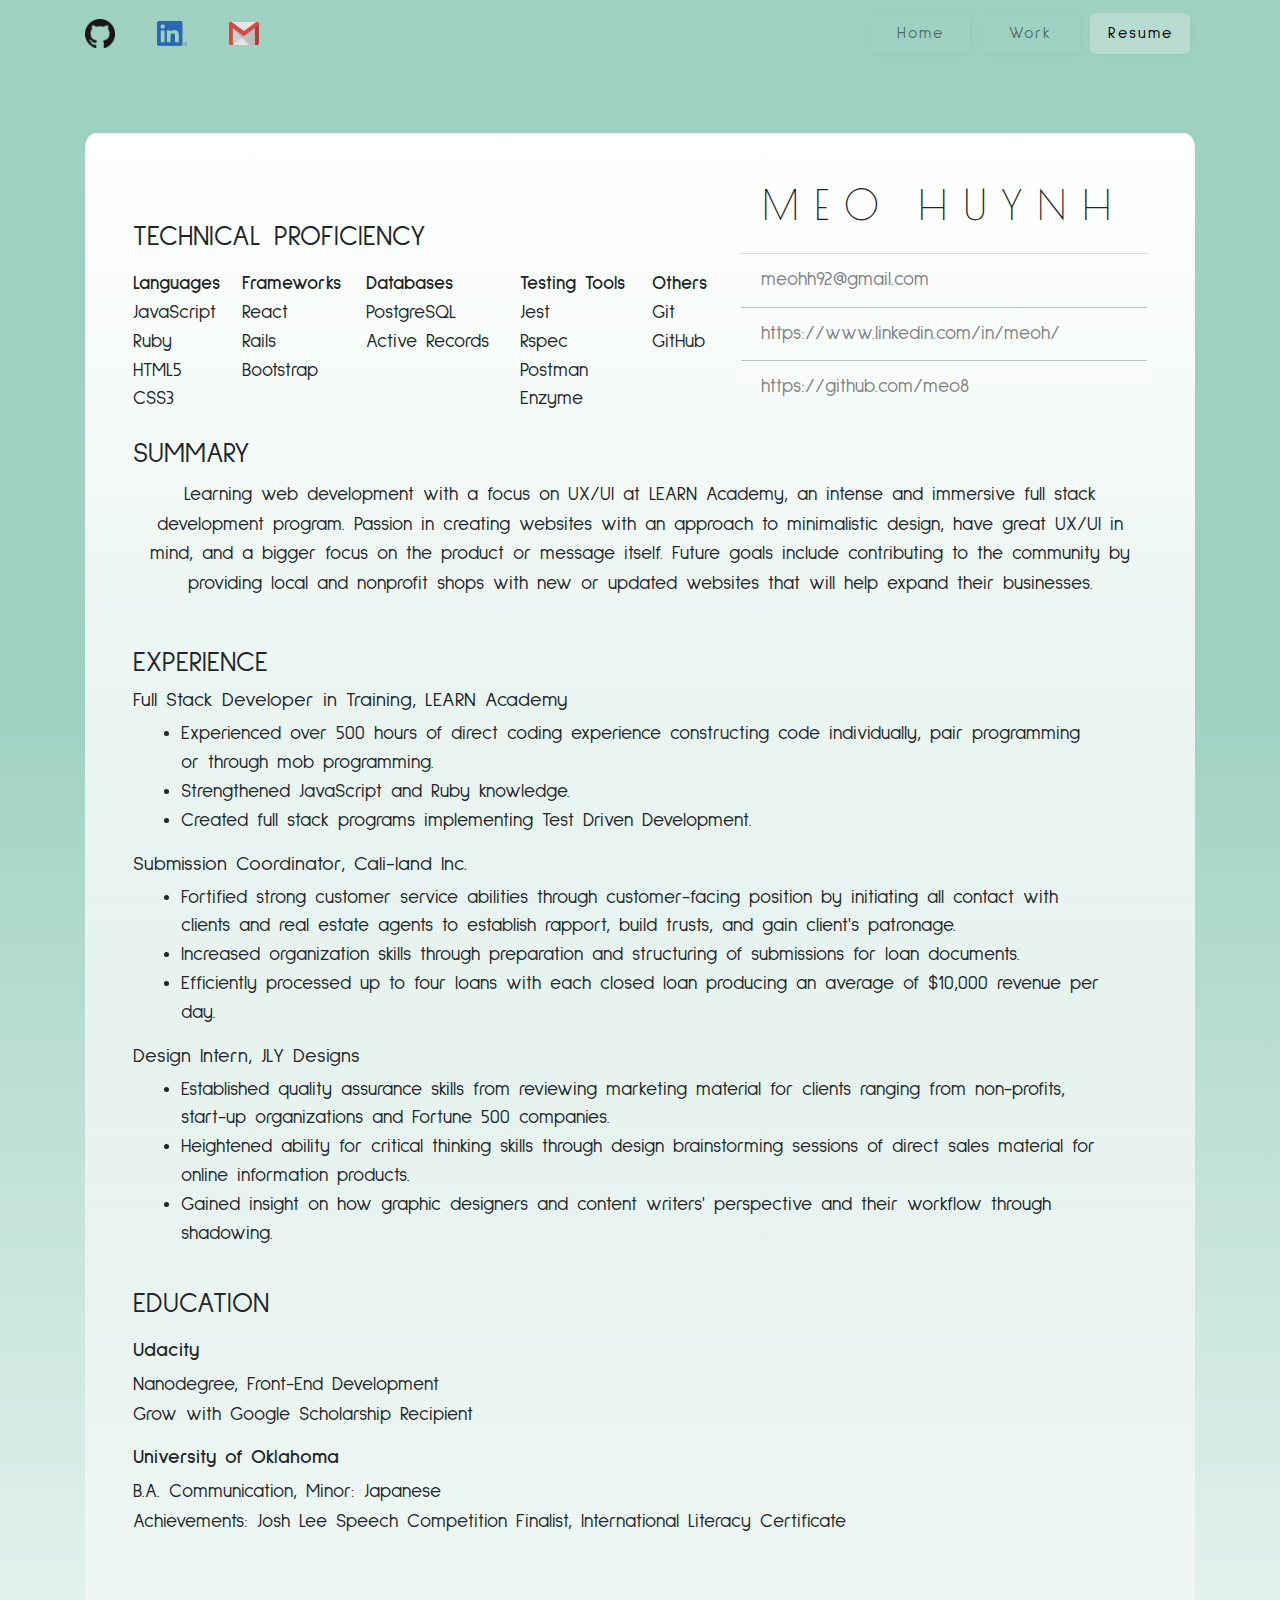
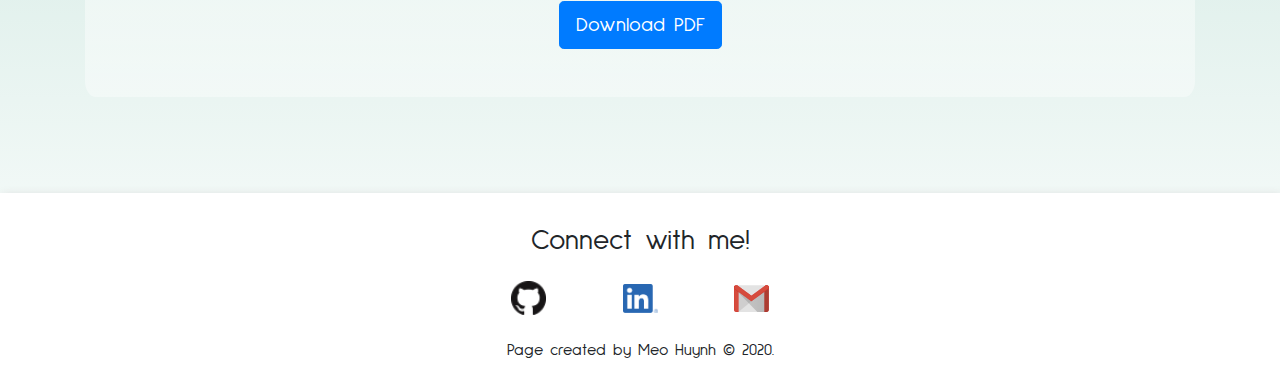
<file: resume.html>
<!DOCTYPE html>
<html lang="en">
<head>
    <meta charset="UTF-8">
    <meta name="viewport" content="width=device-width, initial-scale=1.0">
    <meta http-equiv="X-UA-Compatible" content="ie=edge">
    <title>Resume</title>
    <!-- stylesheets -->
    <link rel="stylesheet" href="https://maxcdn.bootstrapcdn.com/bootstrap/4.0.0/css/bootstrap.min.css" integrity="sha384-Gn5384xqQ1aoWXA+058RXPxPg6fy4IWvTNh0E263XmFcJlSAwiGgFAW/dAiS6JXm" crossorigin="anonymous">
    <link rel="stylesheet" href="assets/resume.css">
    <link rel="stylesheet" href="assets/style.css">
    <!-- fontawesome -->
    <link href="https://fonts.googleapis.com/css?family=Poiret+One|Sulphur+Point:300,400,700&display=swap" rel="stylesheet">
    <!-- js -->
    <script src="https://code.jquery.com/jquery-3.4.1.slim.min.js" integrity="sha384-J6qa4849blE2+poT4WnyKhv5vZF5SrPo0iEjwBvKU7imGFAV0wwj1yYfoRSJoZ+n" crossorigin="anonymous"></script>
    <script src="https://cdn.jsdelivr.net/npm/popper.js@1.16.0/dist/umd/popper.min.js" integrity="sha384-Q6E9RHvbIyZFJoft+2mJbHaEWldlvI9IOYy5n3zV9zzTtmI3UksdQRVvoxMfooAo" crossorigin="anonymous"></script>
    <script src="https://stackpath.bootstrapcdn.com/bootstrap/4.4.1/js/bootstrap.min.js" integrity="sha384-wfSDF2E50Y2D1uUdj0O3uMBJnjuUD4Ih7YwaYd1iqfktj0Uod8GCExl3Og8ifwB6" crossorigin="anonymous"></script>
</head>

  <body>
    <nav class="navbar navbar-expand-sm navbar-light">
      <div class="container" id="navContainer">

        <a href="https://github.com/meo8" target="_blank"><img class="logo-mark" src="assets/images/github.png" alt="">
        </a>

        <a href="https://linkedin.com/in/meoh" target="_blank"><img class="logo-mark" src="assets/images/linkedin.png" alt=""></a>

        <a href="mailto:mhuynh828@gmail.com.tld?subject=Coming From Your Website" target="_blank"><img class="logo-mark" src="assets/images/gmail.svg" alt=""></a>

        <button class="navbar-toggler d-lg-none" type="button" data-toggle="collapse" data-target="#collapsibleNavId" aria-controls="collapsibleNavId" aria-expanded="false" aria-label="Toggle navigation"><span class="navbar-toggler-icon"></span></button>

        <div class="collapse navbar-collapse" id="collapsibleNavId">
          <ul class="navbar-nav ml-auto mt-lg-0">
            <!-- In each list item (li) is where your links go -->
            <li class="nav-item">
              <a class="nav-link" href="index.html" disabled>Home <span class="sr-only">(current)</span></a>
            </li>
            <li class="nav-item">
              <a class="nav-link" href="work.html">Work</a>
            </li>
            <li class="nav-item active">
              <a class="nav-link" href="resume.html">Resume</a>
            </li>
          </ul>
        </div>
      </div>
    </nav>


    <div class="container">
      <main>
        <section class="heading">
          <article id="info">
            <h1 class="mb-4">MEO HUYNH</h1>
            <div class="list-group list-group-flush">
              <a href="#" class="list-group-item list-group-item-action list-group-item-light">meohh92@gmail.com</a>
              <a href="#" class="list-group-item list-group-item-action list-group-item-light">https://www.linkedin.com/in/meoh/</a>
              <a href="#" class="list-group-item list-group-item-action list-group-item-light">https://github.com/meo8</a>
            </div>
          </article>

          <article id="skills">
            <h3>TECHNICAL PROFICIENCY</h3>
            <table class="mt-3">
              <tbody>
                <th>Languages</th>
                <th>Frameworks</th>
                <th>Databases</th>
                <th>Testing Tools</th>
                <th>Others</th>
                <tr>
                  <td>JavaScript</td>
                  <td>React</td>
                  <td>PostgreSQL</td>
                  <td>Jest</td>
                  <td>Git</td>
                </tr>
                <tr>
                  <td>Ruby</td>
                  <td>Rails</td>
                  <td>Active Records</td>
                  <td>Rspec</td>
                  <td>GitHub</td>
                </tr>
                <tr>
                  <td>HTML5</td>
                  <td>Bootstrap</td>
                  <td></td>
                  <td>Postman</td>
                  <td></td>
                </tr>
                <tr>
                  <td>CSS3</td>
                  <td></td>
                  <td></td>
                  <td>Enzyme</td>
                  <td></td>
                </tr>
                <tr>
                  <td></td>
                  <td></td>
                  <td></td>
                  <td></td>
                  <td></td>
                </tr>
              </tbody>
            </table>

          </article>
        </section>

        <section id="summary" class="mt-4 mb-5">
          <h3>SUMMARY</h3>
          <p>Learning web development with a focus on UX/UI at LEARN Academy, an intense and immersive full stack development program. Passion in creating websites with an approach to minimalistic design, have great UX/UI in mind, and a bigger focus on the product or message itself. Future goals include contributing to the community by providing local and nonprofit shops with new or updated websites that will help expand their businesses.</p>
        </section>

        <section id="experience" class="mb-4">
          <h3>EXPERIENCE</h3>
          <article>
            <h5>Full Stack Developer in Training, LEARN Academy</h5>
            <ul>
              <li>Experienced over 500 hours of direct coding experience constructing code individually, pair programming or through mob programming.</li>
              <li>Strengthened JavaScript and Ruby knowledge.</li>
              <li>Created full stack programs implementing Test Driven Development.</li>
            </ul>
          </article>

          <article>
            <h5>Submission Coordinator, Cali-land Inc.</h5>
            <ul>
              <li>Fortified strong customer service abilities through customer-facing position by initiating all contact with clients and real estate agents to establish rapport, build trusts, and gain client's patronage.</li>
              <li>Increased organization skills through preparation and structuring of submissions for loan documents.</li>
              <li>Efficiently processed up to four loans with each closed loan producing an average of $10,000 revenue per day.</li>
            </ul>
          </article>
          <article>

            <h5>Design Intern, JLY Designs</h5>
            <ul>
              <li>Established quality assurance skills from reviewing marketing material for clients ranging from non-profits, start-up organizations and Fortune 500 companies.</li>
              <li>Heightened ability for critical thinking skills through design brainstorming sessions of direct sales material for online information products.</li>
              <li>Gained insight on how graphic designers and content writers' perspective and their workflow through shadowing.</li>
            </ul>
          </article>
        </section>


        <section id="education" class="mb-3">
          <h3>EDUCATION</h3>
          <article>
            <h5 class="mt-3 mb-2"><b>Udacity</b></h5>
            <p>Nanodegree, Front-End Development</p>
            <p>Grow with Google Scholarship Recipient</p>
          </article>
          <article>
            <h5 class="mt-3 mb-2"><b>University of Oklahoma</b></h5>
            <p>B.A. Communication, Minor: Japanese</p>
            <p>Achievements: Josh Lee Speech Competition Finalist, International Literacy Certificate</p>
          </article>
        </section>

        <a href="assets/mh_2020_resume.pdf" target="_blank" download="meo_cv"><button type="button" class="btn btn-primary btn-lg mt-5">Download PDF</button></a>
      </main>
    </div>


    <footer>
      <h3>Connect with me!</h3>
        <div id="logoContainer">
          <a href="https://github.com/meo8"><img class="logo-mark" src="assets/images/github.png" alt=""></a>

          <a href="https://linkedin.com/in/meoh" target="_blank"><img class="logo-mark" src="assets/images/linkedin.png" alt=""></a>

          <a href="mailto:mhuynh828@gmail.com.tld?subject=Coming From Your Website" target="_blank"><img class="logo-mark" src="assets/images/gmail.svg" alt=""></a>
        </div>

      <p>Page created by Meo Huynh &copy; 2020.</p>
    </footer>
    <script type="text/javascript" src="main.js"></script>
   </body>
</html>
</file>
<file: assets/resume.css>
article ul {
  margin-top: 0;
  margin-bottom: 1rem;
  padding: 0 3rem;
}

body {
  background: rgb(159,209,180);
  background: linear-gradient(0deg, rgba(159,209,180,0) 0%, rgba(159,209,195,1) 65%);
}

div.container {

}

footer > p {
  margin-bottom: 1rem;
}

main {
  margin: 4.5rem 0;
  padding: 3rem 3rem;
  border-radius: 1%;
  background: linear-gradient(to bottom, rgba(255,255,255,1) 0%,rgba(255,255,255,0.4) 100%);
  display: flex;
  flex-flow: column wrap;
  justify-content: center;
  align-items: center;
}

p {
  margin: 0;
}

table {
  width: 100%;
}

#education {
  width: 100%;
}

#education article, p {
  letter-spacing: 0px !important;
}


#info {
  width: 40%;
}

#info h1 {
  font-family: 'Poiret One', serif;
  letter-spacing: 15px;
  text-align: center;
}

#skills {
  width: 58%;
}

.heading {
  width: 100%;
  display: flex;
  flex-flow: row-reverse wrap;
  justify-content: space-between;
  align-items: end;
}

.list-group-item-light {
  background-color: rgba(253, 253, 254, 0.1);
}
</file>
<file: assets/style.css>
* {
  margin: 0;
  padding: 0;
  font-family: 'Sulphur Point', sans-serif;
}

body {
  font-size: 120%;
}

footer {
  /* background-color: #f2f2f2; */
  height: 100%;
  width: 100%;
  padding-top: 2rem;
  display: flex;
  flex-flow: column nowrap;
  justify-content: center;
  align-items: center;
  background: white;
  box-shadow: 2px 2px 10px -1px lightgrey;
  margin-top: 6rem;
}

footer > p {
  font-size: 0.85em;
  text-align: center;
}

footer > h3 {
  margin: 0 auto;
}

footer > #logoContainer {
  width: 100%;
  height: 100%;
  display: flex;
  flex-flow: row nowrap;
  justify-content: center;
  align-items: center;
  margin: 1% 0;
}

footer .logo-mark {
  margin: 0.5em 2em;
  width: 35px;
}

header {
  width: 100vw;
  height: 100vh;
  display: flex;
  flex-flow: column nowrap;
  justify-content: center;
  align-items: center;
  background: rgb(159,209,180);
  background: linear-gradient(0deg, rgba(159,209,180,0) 0%, rgba(159,209,195,1) 65%);
}

p {
  line-height: 1.55;
  letter-spacing: 1px;
}

section > p {
  text-align: center;
}

.navbar {
  background-color: rgba(159,209,195,1);
  padding-top: 0.75em;
  z-index: 8;
}

nav .logo-mark {
  margin-right: 2em;
  font-size: 1.1em;
  width: 30px;
}

.nav-item {
  width: 100px;
  margin: 0 5px;
  font-size: 0.85em;
  box-shadow: -3px 3px 3px -10px rgba(0,0,0,0.25),
               1px 1px 8px -5px rgba(0,0,0,0.25);
  text-align: center;
  border-radius: 10%;
}

.nav-item:hover {
  background-color: rgba(242, 242, 242, 0.2);
  color: darkslategray;
  font-weight: bold;
  border-radius: 8px;
}
/*  */
.navbar-light .navbar-nav .active >.nav-link{
  color: rgba(0, 0, 0, 1);
  background-color: rgba(242, 242, 242, 0.3);
  border-radius: 10%;
}

a.list-group-item.list-group-item-action:hover {
  /* color: #f0b97d; */
}

.list-group-item.active {
  background-color: #a2a2a2;
}

.list-group-item, .list-group-item.disabled {
  /* background-color: #f2f2f2; */
}

/* within nav element */
#navContainer {
  letter-spacing: 2px;
  min-width: 90%;
  height: 2em;
}

#myLinks {
  max-width: 443px;
}

@media screen and (max-width: 1200px) and (min-width: 990px) {
  #myLinks {
    max-width: 370px;
  }
}

@media screen and (max-width: 991px) and (min-width: 768px) {
  #myLinks {
    max-width: 270px;
  }
}

@media screen and (max-width: 575.98px) {
  body {
    font-size: 106%;
  }

  footer {
    padding-top: 1.25rem !important;
  }

  footer > #logoContainer {
    margin: 2% 0;
  }

  footer > h3 {
    font-size: 1.5em;
  }

  header {
    height: 83vh !important;
  }

  nav .logo-mark {
    visibility: hidden;
  }

  .nav-item {
    width: 100% !important;
    margin-top: 10px !important;
    border-radius: 0 !important;
    font-size: 1em !important;
  }

  .navbar-light .navbar-nav .active > .nav-link {
    border-radius: 0 !important;
  }
}
</file>
